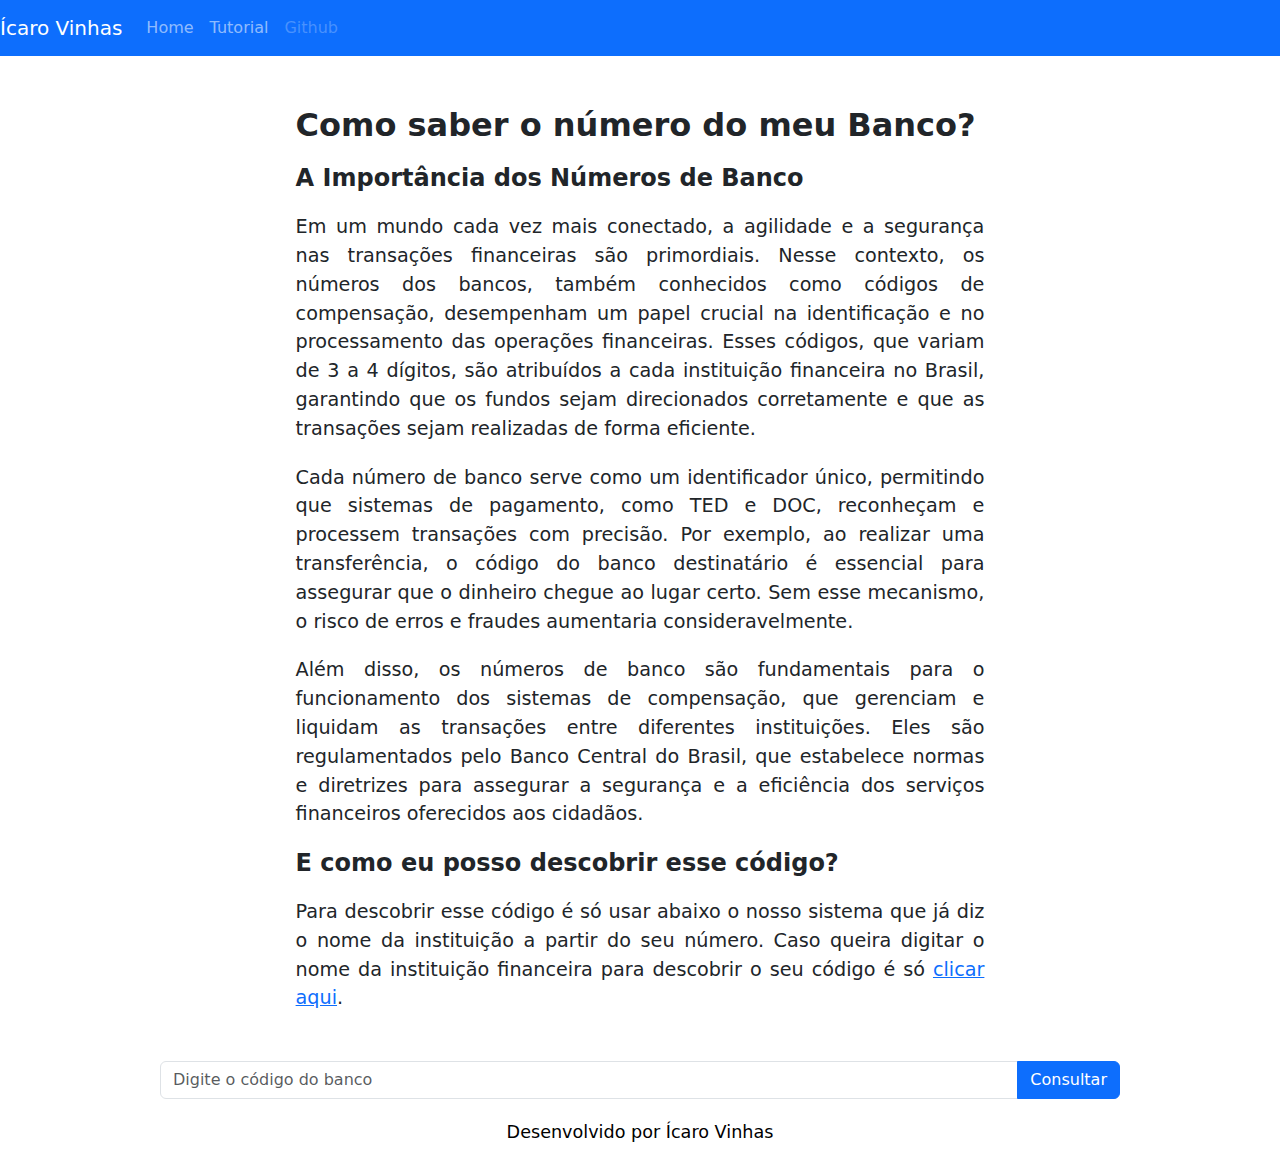
<file: index.html>
<!DOCTYPE html>
<html lang="pt-br">

<head>
    <meta charset="UTF-8">
    <meta name="viewport" content="width=device-width, initial-scale=1.0">
    <link href="https://cdn.jsdelivr.net/npm/bootstrap@5.3.3/dist/css/bootstrap.min.css" rel="stylesheet"
        integrity="sha384-QWTKZyjpPEjISv5WaRU9OFeRpok6YctnYmDr5pNlyT2bRjXh0JMhjY6hW+ALEwIH" crossorigin="anonymous">
    <title>Que Banco é esse?</title>
    <link rel="stylesheet" href="./estilo/banco.css">
    <link rel="stylesheet" href="./estilo/bancotablet.css">
</head>

<body>
    <header>
        <nav class="navbar navbar-expand-lg navbar-dark bg-primary">
            <a class="navbar-brand" href="index.html">Ícaro Vinhas</a>
            <button class="navbar-toggler" type="button" data-bs-toggle="collapse" data-bs-target="#navbarTogglerDemo02"
                aria-controls="navbarTogglerDemo02" aria-expanded="false" aria-label="Toggle navigation">
                <span class="navbar-toggler-icon"></span>
            </button>

            <div class="collapse navbar-collapse" id="navbarTogglerDemo02">
                <ul class="navbar-nav me-auto mt-2 mt-lg-0">
                    <li class="nav-item active">
                        <a class="nav-link" href="index.html">Home</a>
                    </li>
                    <li class="nav-item active">
                        <a class="nav-link" href="tutorial.html">Tutorial</a>
                    </li>
                    <li class="nav-item">
                        <a class="nav-link disabled" href="https://github.com/icarovinhas" target="_blank">Github</a>
                    </li>
                </ul>
            </div>
        </nav>
    </header>

    <main>
        <section>
            <h1>Como saber o número do meu Banco?</h1>
            <h2>A Importância dos Números de Banco</h2>
            <p>
                Em um mundo cada vez mais conectado, a agilidade e a segurança nas transações financeiras são primordiais. Nesse contexto, os números dos bancos, também conhecidos como códigos de compensação, desempenham um papel crucial na identificação e no processamento das operações financeiras. Esses códigos, que variam de 3 a 4 dígitos, são atribuídos a cada instituição financeira no Brasil, garantindo que os fundos sejam direcionados corretamente e que as transações sejam realizadas de forma eficiente.
            </p>
            <p>
                Cada número de banco serve como um identificador único, permitindo que sistemas de pagamento, como TED e DOC, reconheçam e processem transações com precisão. Por exemplo, ao realizar uma transferência, o código do banco destinatário é essencial para assegurar que o dinheiro chegue ao lugar certo. Sem esse mecanismo, o risco de erros e fraudes aumentaria consideravelmente.
            </p>
            <p>
                Além disso, os números de banco são fundamentais para o funcionamento dos sistemas de compensação, que gerenciam e liquidam as transações entre diferentes instituições. Eles são regulamentados pelo Banco Central do Brasil, que estabelece normas e diretrizes para assegurar a segurança e a eficiência dos serviços financeiros oferecidos aos cidadãos.
            </p>
            <h2>E como eu posso descobrir esse código?</h2>
            <p>Para descobrir esse código é só usar abaixo o nosso sistema que já diz o nome da instituição a partir do seu número. Caso queira digitar o nome da instituição financeira para descobrir o seu código é só <a href="banco.html">clicar aqui</a>.</p>
        </section>
        <section>
            <div class="container mt-5">
                <form>
                    <div class="row">
                        <div class="col">
                            <div class="input-group">
                                <input type="number" class="form-control" name="numbanco" id="idnumbanco"
                                    placeholder="Digite o código do banco">
                                <button type="button" class="btn btn-primary" onclick="consultar()">Consultar</button>
                            </div>
                        </div>
                    </div>
                </form>
            </div>

            <div id="tabela" class="mt-4" style="display: none;">
                <table class="table table-striped table-hover">
                    <thead class="thead-dark">
                        <tr>
                            <th scope="col">Valor</th>
                            <th scope="col">Item</th>
                        </tr>
                    </thead>
                    <tbody id="tabela-corpo">

                    </tbody>
                </table>
            </div>
        </section>
    </main>
        
    <footer>
        <p><a href="https://github.com/icarovinhas" target="_blank">Desenvolvido por Ícaro Vinhas</a></p>
    </footer>

    <script src="./script/banco.js"></script>

    <script src="https://cdn.jsdelivr.net/npm/@popperjs/core@2.11.6/dist/umd/popper.min.js"></script>
    <script src="https://cdn.jsdelivr.net/npm/bootstrap@5.3.3/dist/js/bootstrap.min.js"></script>
</body>
</file>
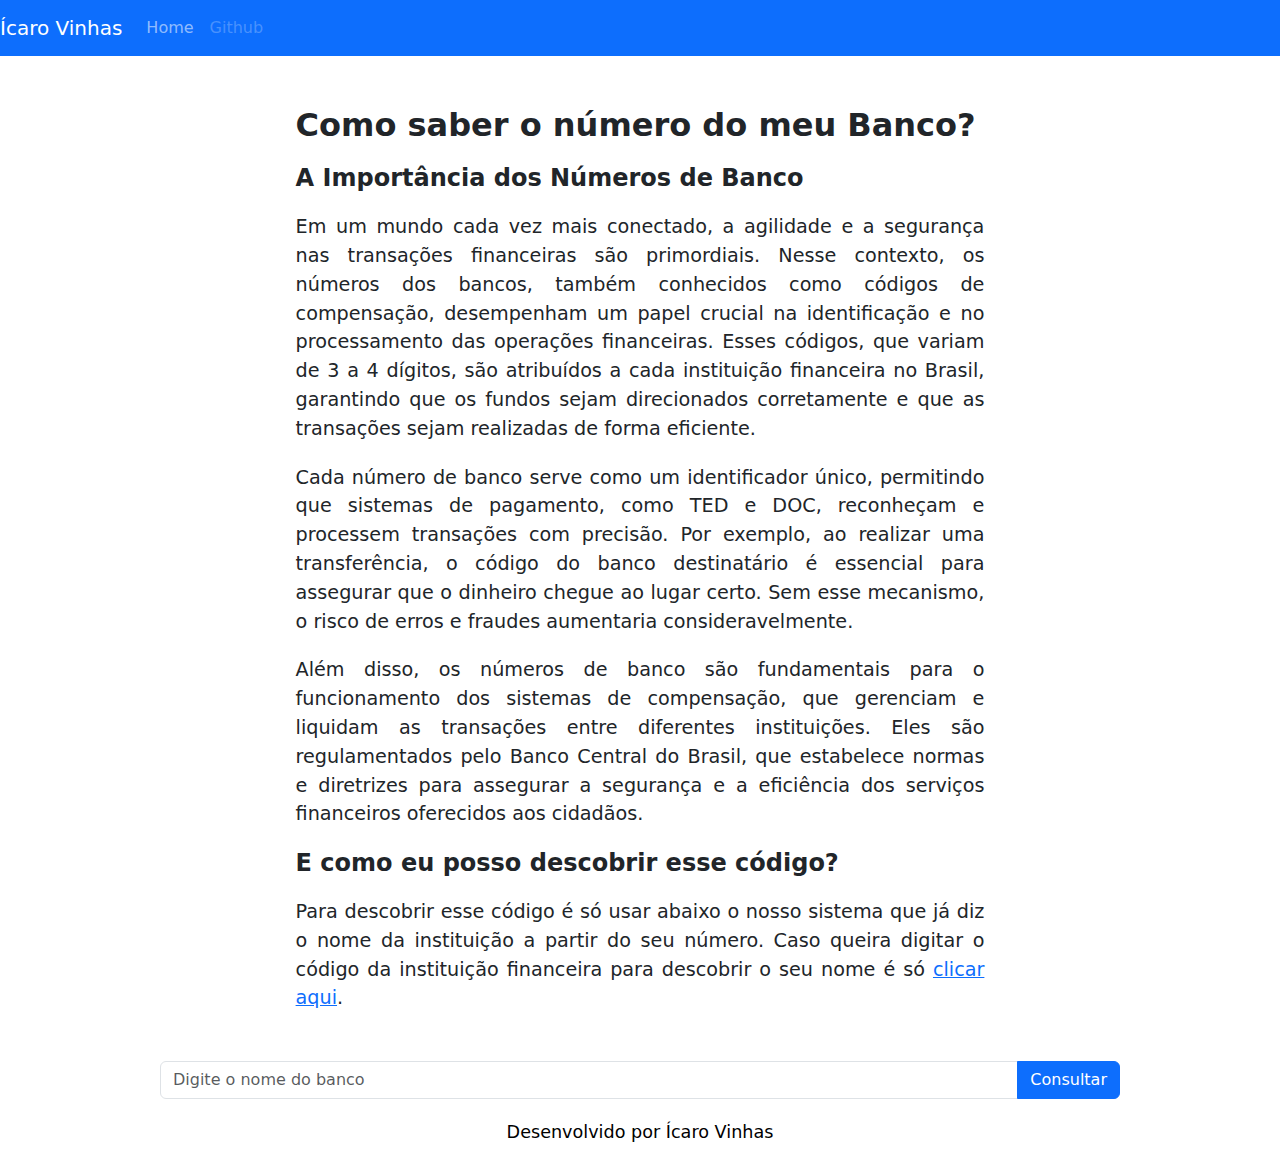
<file: banco.html>
<!DOCTYPE html>
<html lang="pt-br">

<head>
    <meta charset="UTF-8">
    <meta name="viewport" content="width=device-width, initial-scale=1.0">
    <link href="https://cdn.jsdelivr.net/npm/bootstrap@5.3.3/dist/css/bootstrap.min.css" rel="stylesheet"
        integrity="sha384-QWTKZyjpPEjISv5WaRU9OFeRpok6YctnYmDr5pNlyT2bRjXh0JMhjY6hW+ALEwIH" crossorigin="anonymous">
    <title>Que Banco é esse?</title>
    <link rel="stylesheet" href="./estilo/banco.css">
    <link rel="stylesheet" href="./estilo/bancotablet.css">
</head>

<body>
    <header>
        <nav class="navbar navbar-expand-lg navbar-dark bg-primary">
            <a class="navbar-brand" href="index.html">Ícaro Vinhas</a>
            <button class="navbar-toggler" type="button" data-bs-toggle="collapse" data-bs-target="#navbarTogglerDemo02"
                aria-controls="navbarTogglerDemo02" aria-expanded="false" aria-label="Toggle navigation">
                <span class="navbar-toggler-icon"></span>
            </button>

            <div class="collapse navbar-collapse" id="navbarTogglerDemo02">
                <ul class="navbar-nav me-auto mt-2 mt-lg-0">
                    <li class="nav-item active">
                        <a class="nav-link" href="index.html">Home</a>
                    </li>
                    <li class="nav-item">
                        <a class="nav-link disabled" href="https://github.com/icarovinhas" target="_blank">Github</a>
                    </li>
                </ul>
            </div>
        </nav>
    </header>

    <main>
        <section>
            <h1>Como saber o número do meu Banco?</h1>
            <h2>A Importância dos Números de Banco</h2>
            <p>
                Em um mundo cada vez mais conectado, a agilidade e a segurança nas transações financeiras são
                primordiais. Nesse contexto, os números dos bancos, também conhecidos como códigos de compensação,
                desempenham um papel crucial na identificação e no processamento das operações financeiras. Esses
                códigos, que variam de 3 a 4 dígitos, são atribuídos a cada instituição financeira no Brasil, garantindo
                que os fundos sejam direcionados corretamente e que as transações sejam realizadas de forma eficiente.
            </p>
            <p>
                Cada número de banco serve como um identificador único, permitindo que sistemas de pagamento, como TED e
                DOC, reconheçam e processem transações com precisão. Por exemplo, ao realizar uma transferência, o
                código do banco destinatário é essencial para assegurar que o dinheiro chegue ao lugar certo. Sem esse
                mecanismo, o risco de erros e fraudes aumentaria consideravelmente.
            </p>
            <p>
                Além disso, os números de banco são fundamentais para o funcionamento dos sistemas de compensação, que
                gerenciam e liquidam as transações entre diferentes instituições. Eles são regulamentados pelo Banco
                Central do Brasil, que estabelece normas e diretrizes para assegurar a segurança e a eficiência dos
                serviços financeiros oferecidos aos cidadãos.
            </p>
            <h2>E como eu posso descobrir esse código?</h2>
            <p>Para descobrir esse código é só usar abaixo o nosso sistema que já diz o nome da instituição a partir do
                seu número. Caso queira digitar o código da instituição financeira para descobrir o seu nome é só <a
                    href="index.html">clicar aqui</a>.</p>
        </section>
        <section>
            <div class="container mt-5">
                <form>
                    <div class="row">
                        <div class="col">
                            <div class="input-group">
                                <input type="text" class="form-control" name="numbanco" id="idnumbanco"
                                    placeholder="Digite o nome do banco">
                                <button type="button" class="btn btn-primary" onclick="consultar()">Consultar</button>
                            </div>
                        </div>
                    </div>
                </form>
            </div>

            <div id="tabela" class="mt-4" style="display: none;">
                <table class="table table-striped table-hover">
                    <thead class="thead-dark">
                        <tr>
                            <th scope="col">Valor</th>
                            <th scope="col">Item</th>
                        </tr>
                    </thead>
                    <tbody id="tabela-corpo">

                    </tbody>
                </table>
            </div>
        </section>
    </main>
    
    <footer>
        <p><a href="https://github.com/icarovinhas" target="_blank">Desenvolvido por Ícaro Vinhas</a></p>
    </footer>

    <script src="./script/banco2.js"></script>

    <script src="https://cdn.jsdelivr.net/npm/@popperjs/core@2.11.6/dist/umd/popper.min.js"></script>
    <script src="https://cdn.jsdelivr.net/npm/bootstrap@5.3.3/dist/js/bootstrap.min.js"></script>
</body>
</file>
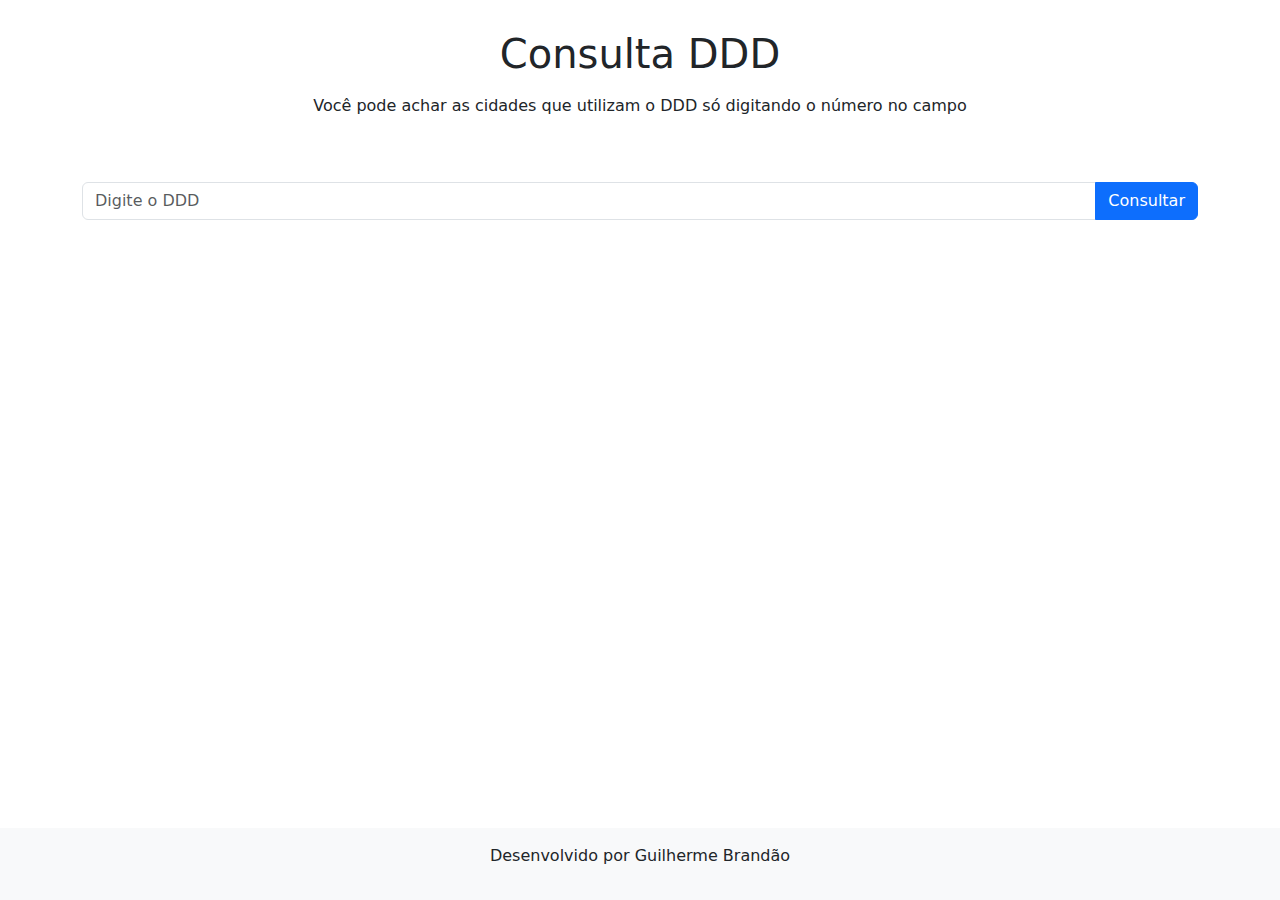
<file: exemplo.html>
<!DOCTYPE html>
<html lang="pt-BR">

<head>
    <meta charset="UTF-8">
    <meta name="viewport" content="width=device-width, initial-scale=1.0">
    <link href="https://cdn.jsdelivr.net/npm/bootstrap@5.3.3/dist/css/bootstrap.min.css" rel="stylesheet"
        integrity="sha384-QWTKZyjpPEjISv5WaRU9OFeRpok6YctnYmDr5pNlyT2bRjXh0JMhjY6hW+ALEwIH" crossorigin="anonymous">
    <title>Consulta de DDD</title>
    <link rel="stylesheet" href="style.css">
</head>

<body>
    <header>
        <h1>Consulta DDD</h1>
        <p>Você pode achar as cidades que utilizam o DDD só digitando o número no campo</p>
    </header>

    <main class="flex-grow-1">
        <div class="container mt-5">
            <form>
                <div class="row">
                    <div class="col">
                        <div class="input-group">
                            <input type="text" class="form-control" id="dddInput" placeholder="Digite o DDD">
                            <button type="button" class="btn btn-primary" id="consultarBtn">Consultar</button>
                        </div>
                    </div>
                </div>
            </form>
            <div id="resultado" class="mt-3"></div>
        </div>
    </main>

    <footer class="bg-light text-center py-3">
        <p>Desenvolvido por Guilherme Brandão</p>
    </footer>

    <script src="./script/teste.js"></script>
    <script src="https://cdn.jsdelivr.net/npm/bootstrap@5.3.3/dist/js/bootstrap.bundle.min.js"
        integrity="sha384-YvpcrYf0tY3lHB60NNkmXc5s9fDVZLESaAA55NDzOxhy9GkcIdslK1eN7N6jIeHz"
        crossorigin="anonymous"></script>
</body>

</html>
</file>
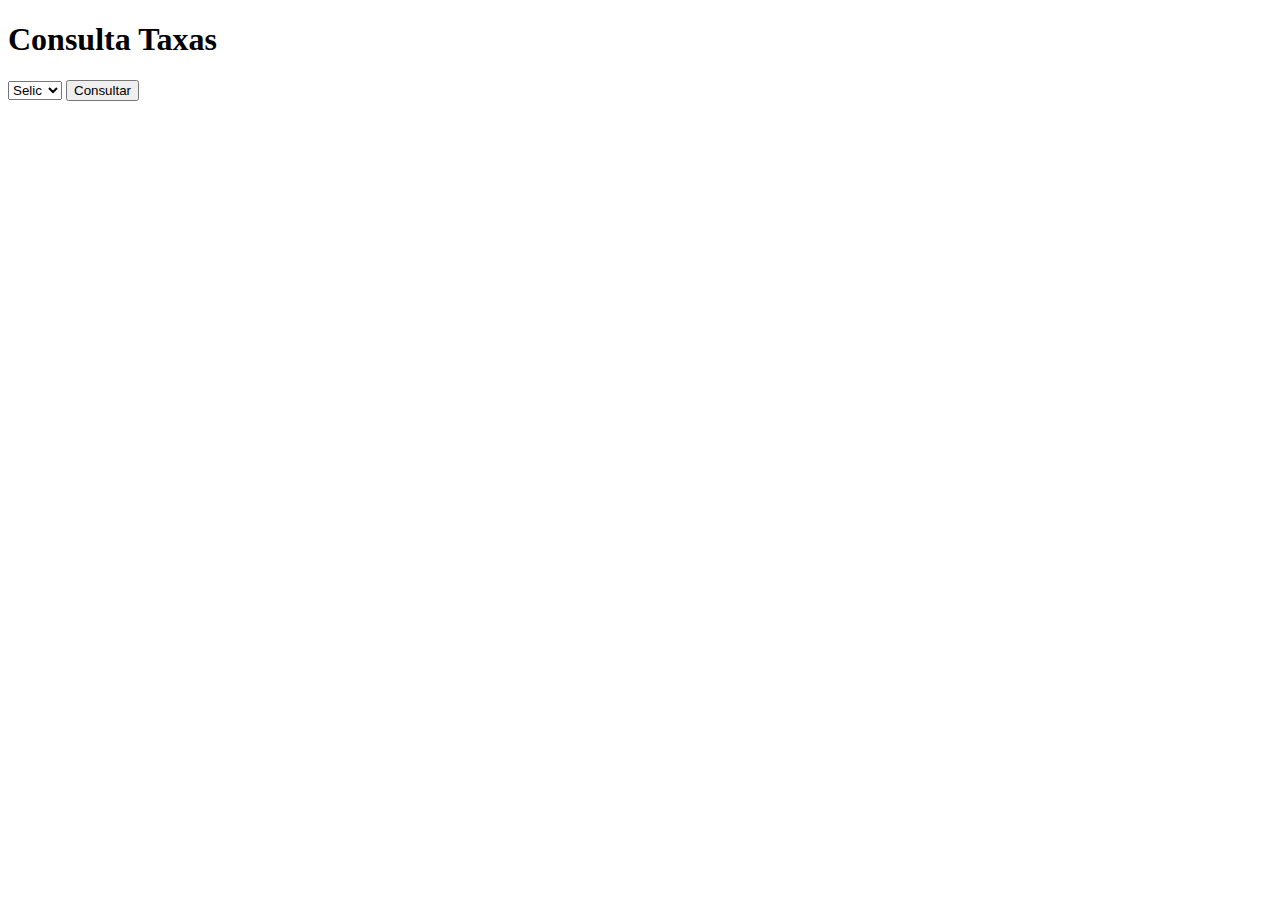
<file: teste.html>
<!DOCTYPE html>
<html lang="pt-BR">
<head>
    <meta charset="UTF-8">
    <meta name="viewport" content="width=device-width, initial-scale=1.0">
    <title>Consulta Taxas</title>
</head>
<body>
    <h1>Consulta Taxas</h1>
    <select id="selecaoTaxa">
        <option value="selic">Selic</option>
        <option value="cdi">CDI</option>
        <option value="ipca">IPCA</option>
    </select>
    <button onclick="consultar()">Consultar</button>
    <table id="tabela" style="display:none;">
        <thead>
            <tr>
                <th>Nome</th>
                <th>Valor</th>
                <th>Data</th>
            </tr>
        </thead>
        <tbody id="tabela-corpo"></tbody>
    </table>

    <script>
        function consultar() {
            function consultar() {
    fetch('https://brasilapi.com.br/api/taxas/v1')
        .then(response => {
            if (!response.ok) {
                throw new Error(`Erro ao buscar as taxas: ${response.status} ${response.statusText}`);
            }
            return response.json();
        })
        .then(data => {
            console.log(data); // Log para depuração
            const taxaSelecionada = document.getElementById('selecaoTaxa').value;
            const tabelaCorpo = document.getElementById('tabela-corpo');
            tabelaCorpo.innerHTML = '';
            // Acessa a taxa correspondente da resposta
            const taxa = data.find(t => t.nome.toLowerCase() === taxaSelecionada.toLowerCase());
            if (taxa) {
                const tr = document.createElement('tr');
                const tdNome = document.createElement('td');
                const tdValor = document.createElement('td');
                const tdData = document.createElement('td');
                tdNome.textContent = taxa.nome; // Nome da taxa
                tdValor.textContent = taxa.valor; // Valor da taxa
                tdData.textContent = taxa.data; // Data da taxa
                tr.appendChild(tdNome);
                tr.appendChild(tdValor);
                tr.appendChild(tdData);
                tabelaCorpo.appendChild(tr);
                document.getElementById('tabela').style.display = 'block'; // Exibe a tabela
            } else {
                alert('Taxa não encontrada.');
            }
        })
        .catch(error => {
            console.error('Erro:', error); // Log para depuração
            alert(`Ocorreu um erro ao consultar as taxas: ${error.message}`);
        });
}}

    </script>
</body>
</html>
</file>
<file: estilo/banco.css>
@charset "UTF-8";

* {
    padding: 0;
    margin: 0;
    box-sizing: border-box;
}

h1 {
    padding-top: 10px;
    margin-bottom: 15px;
}

h2 {
    margin-top: 10px;
    margin-bottom: 10px;
}

p {
    margin-bottom: 20px;
    font-size: 1.2em;
}

main > section > h1 {
    margin-top: 10px;
    margin-left: 8px;
    font-size: 2em;
    font-weight: bolder;
}

main > section > h2 {
    font-size: 1.5em;
    margin-left: 8px;
    font-weight: bolder;
}

main > section >  p {
    margin-top: 10px;
    margin-left: 8px;
    margin-right: 8px;
    font-size: 1.1em;
    text-align: justify;
}

footer {
    text-align: center;
}

footer > p {
    font-size: 1.1em;
}

footer > p > a {
    color: black;
    text-decoration: none;
}
</file>
<file: estilo/bancotablet.css>
@charset "UTF-8";

/* TABLET */

@media screen and (min-width: 760px) and (max-width: 992px) {
    main {
        width: 100%;
        box-sizing: border-box;
        padding: 20px;
    }

    main > section > h1 {
        margin: 20px auto;
        width: 70%;
        font-size: 2em;
        box-sizing: border-box;
    }

    main > section > h2 {
        margin: 20px auto;
        width: 70%;
        font-size: 1.5em;
        box-sizing: border-box;
    }

    main > section > p {
        margin: 20px auto;
        width: 70%;
        font-size: 1.2em;
        box-sizing: border-box;
    }
}

@media screen and (min-width: 992px) {
    main {
        width: 80%; /* Ajuste conforme necessário */
        text-align: center;
        box-sizing: border-box;
        padding: 20px;
        margin: 0 auto; /* Centraliza o main */
    }
    
    main > section > h1 {
        margin: 20px auto;
        width: 70%;
        text-align: left;
        font-size: 2em;
        box-sizing: border-box;
    }

    main > section > h2 {
        margin: 20px auto;
        width: 70%;
        text-align: left;
        font-size: 1.5em;
        box-sizing: border-box;
    }

    main > section > p {
        margin: 20px auto;
        width: 70%;
        font-size: 1.2em;
        box-sizing: border-box;
    }
}
</file>
<file: style.css>
@charset "UTF-8";

* {
    padding: 0px;
    margin: 0px;
    box-sizing: border-box;
}

html, body {
    height: 100%;
    margin: 0;
    display: flex;
    flex-direction: column;
}

header {
    text-align: center;
    padding-top: 30px;
}

header > p {
    padding-top: 8px;
}

main {
    text-align: center;
    flex-grow: 1;
}

#resultado {
    text-align: left;
}

footer {
    text-align: center;
}
</file>
